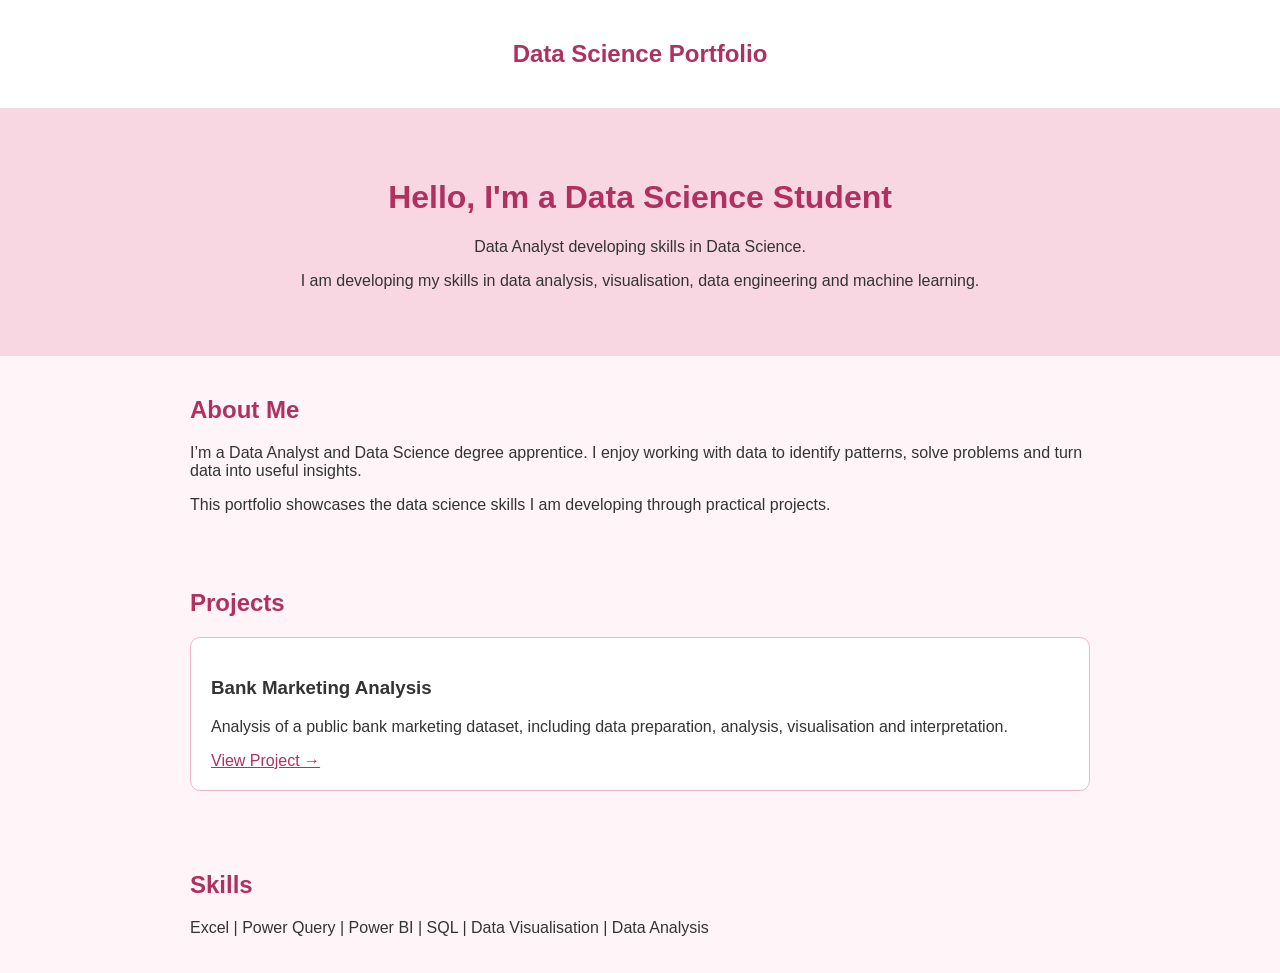
<file: index.html>
<!DOCTYPE html>
<html lang="en">

<head>
    <title>Data Science Portfolio</title>
    <link rel="stylesheet" href="style.css">
</head>

<body>

    <!-- Navigation -->
    <nav>
        <h2>Data Science Portfolio</h2>

    </nav>


    <!-- Introduction -->
    <header>
        <h1>Hello, I'm a Data Science Student</h1>

        <p>
            Data Analyst developing skills in Data Science.
        </p>

        <p>
            I am developing my skills in data analysis,
            visualisation, data engineering and machine learning.
        </p>

    </header>


    <!-- About Me -->
    <section id="about">

        <h2>About Me</h2>

        <p>
            I’m a Data Analyst and Data Science degree apprentice. I enjoy working with data to identify patterns, solve problems and turn data into useful insights.
        </p>

        <p>
            This portfolio showcases the data science skills I am developing through practical projects.
        </p>

    </section>


    <!-- Projects -->
    <section id="projects">

        <h2>Projects</h2>

        <div class="project">

            <h3>Bank Marketing Analysis</h3>

            <p>
                Analysis of a public bank marketing dataset, including data preparation, analysis, visualisation and interpretation.
            </p>

            <a href="project1.html">View Project →</a>

        </div>


    </section>


    <!-- Skills -->
    <section id="skills">

        <h2>Skills</h2>

        <p>
            Excel | Power Query | Power BI | SQL |
            Data Visualisation | Data Analysis
        </p>

    </section>

</html>
</file>
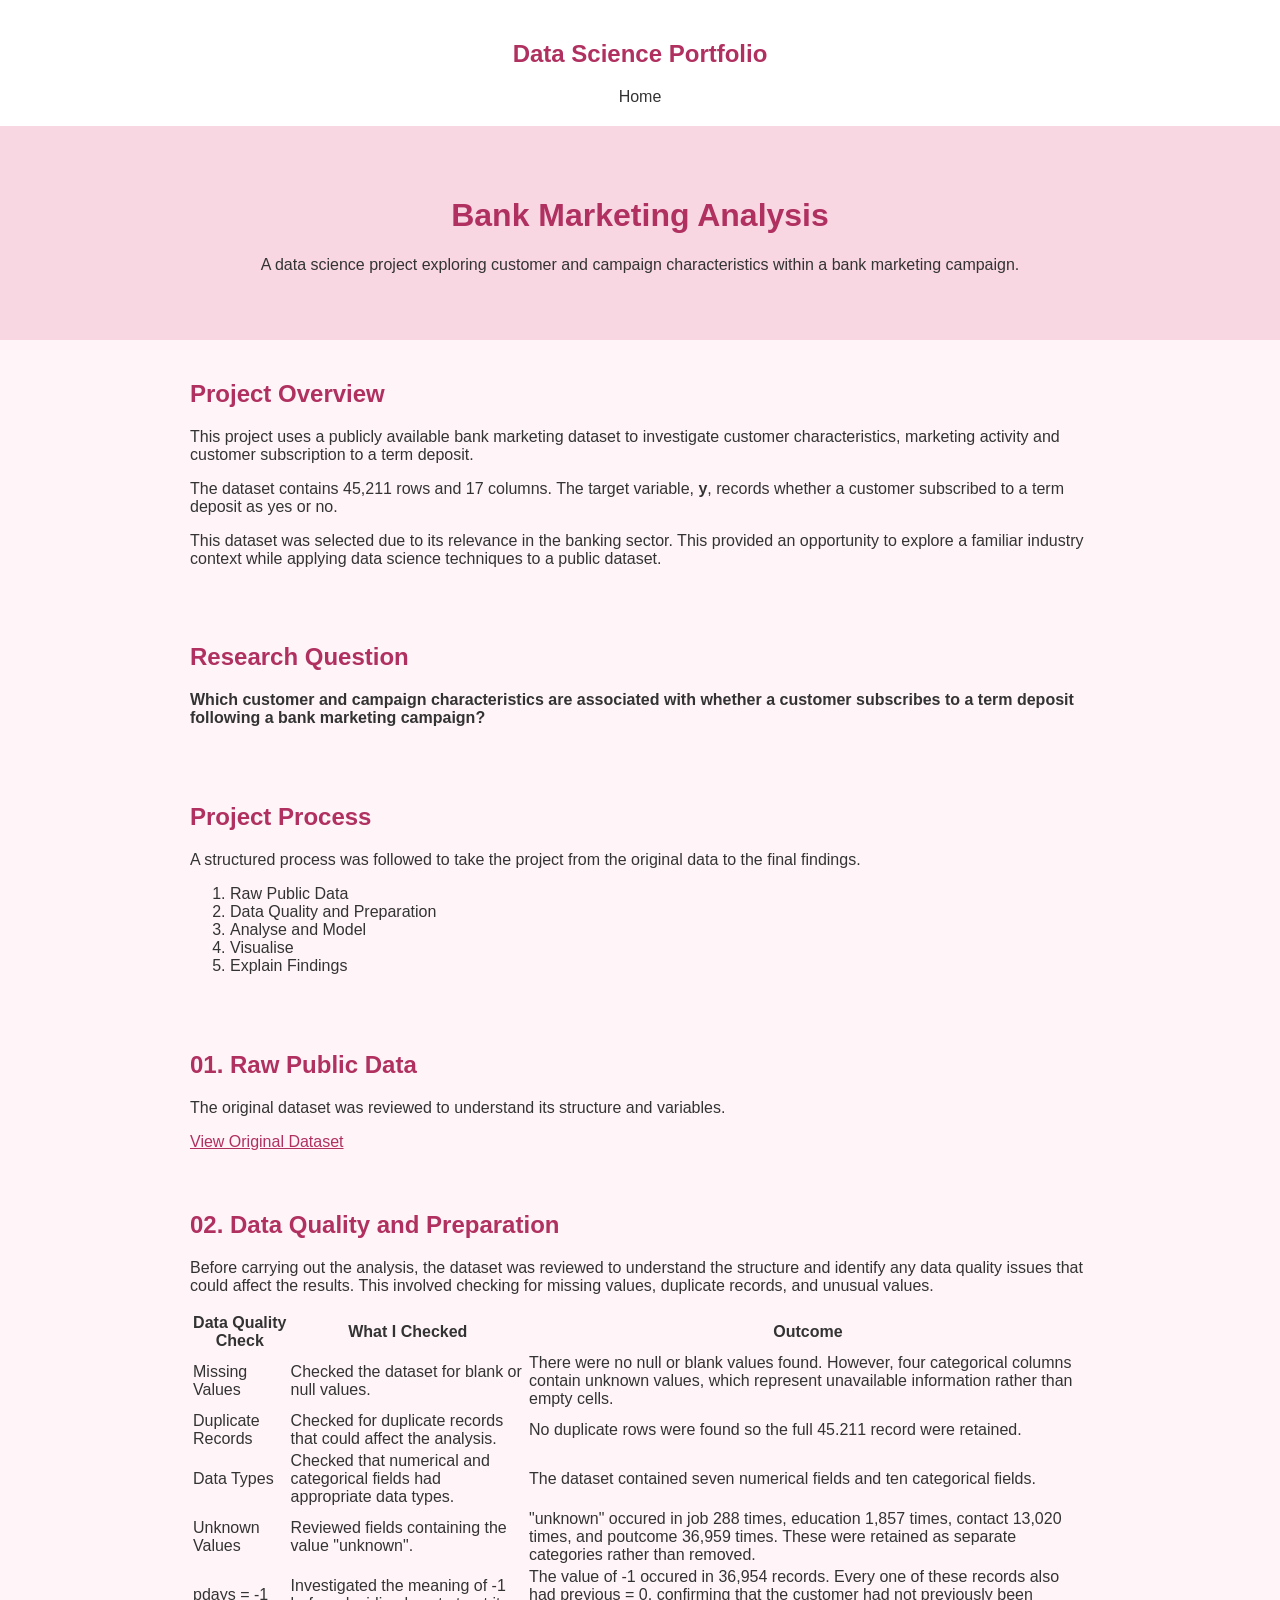
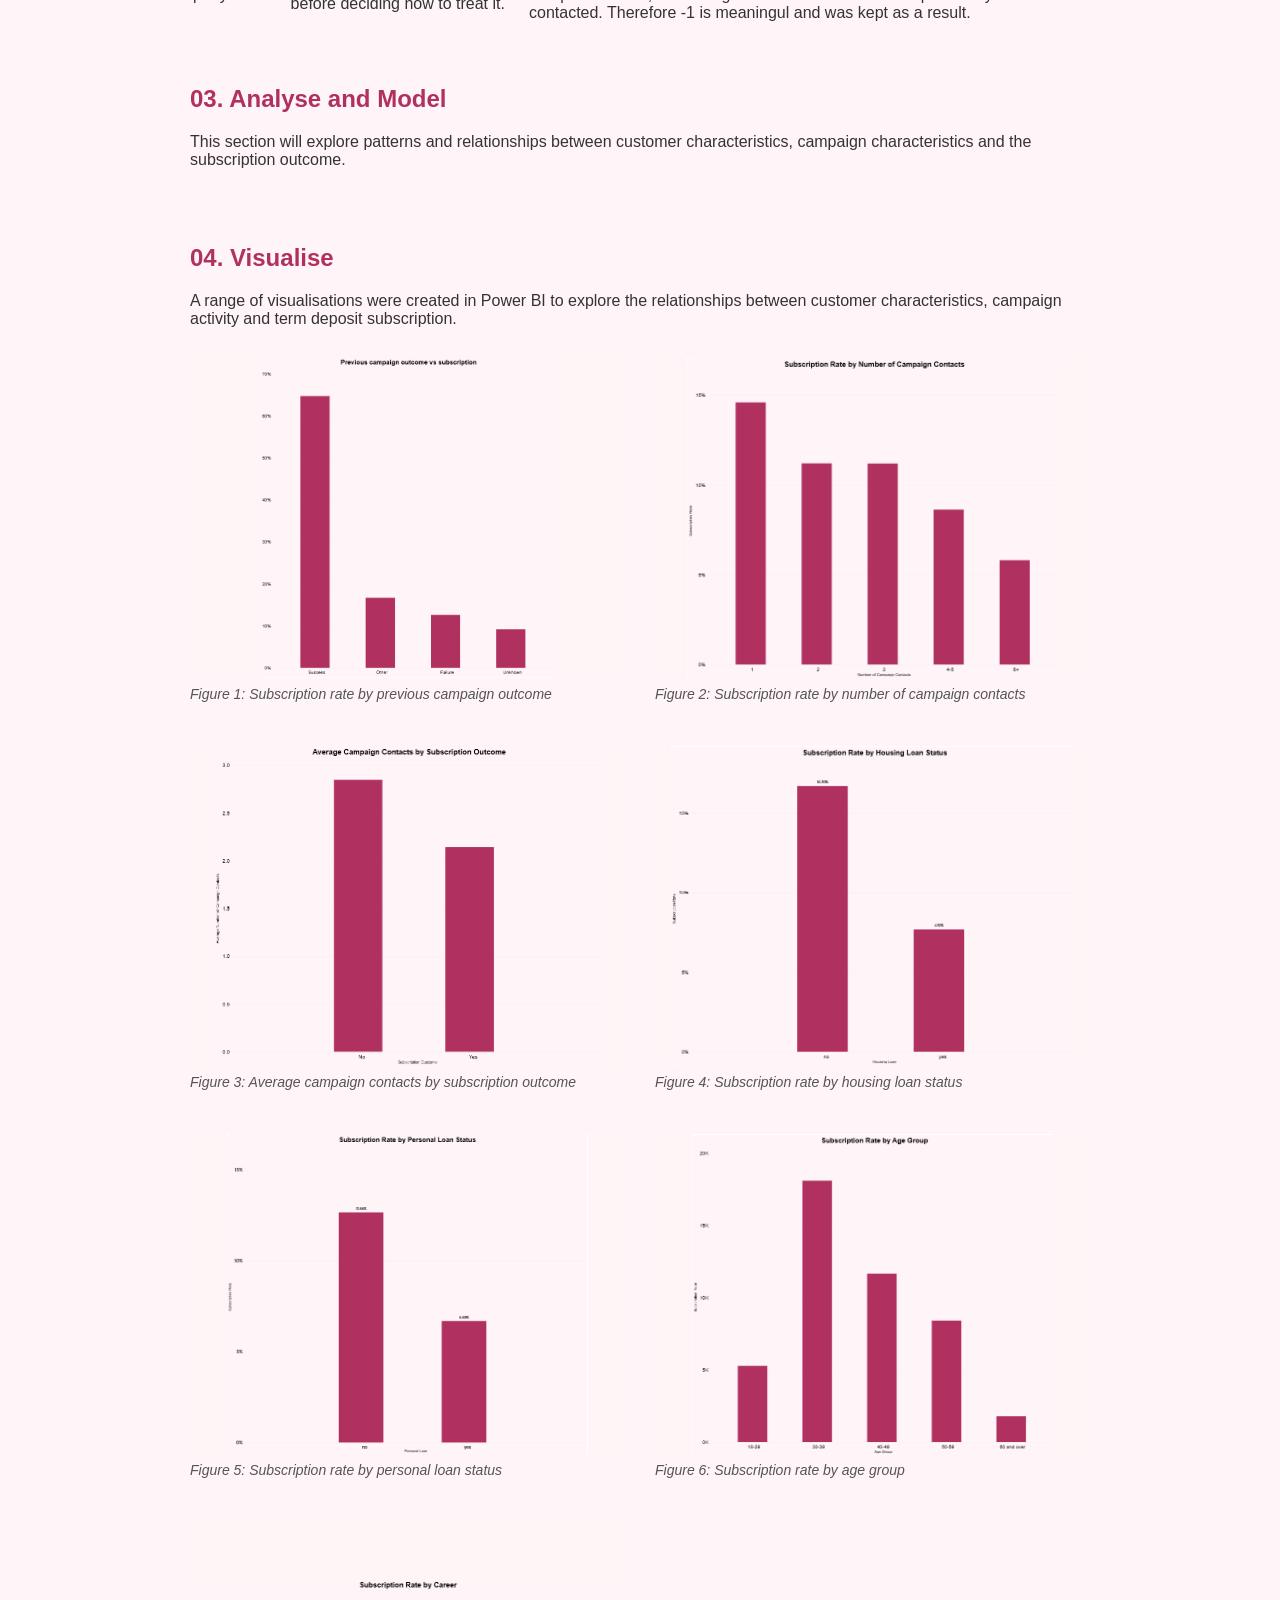
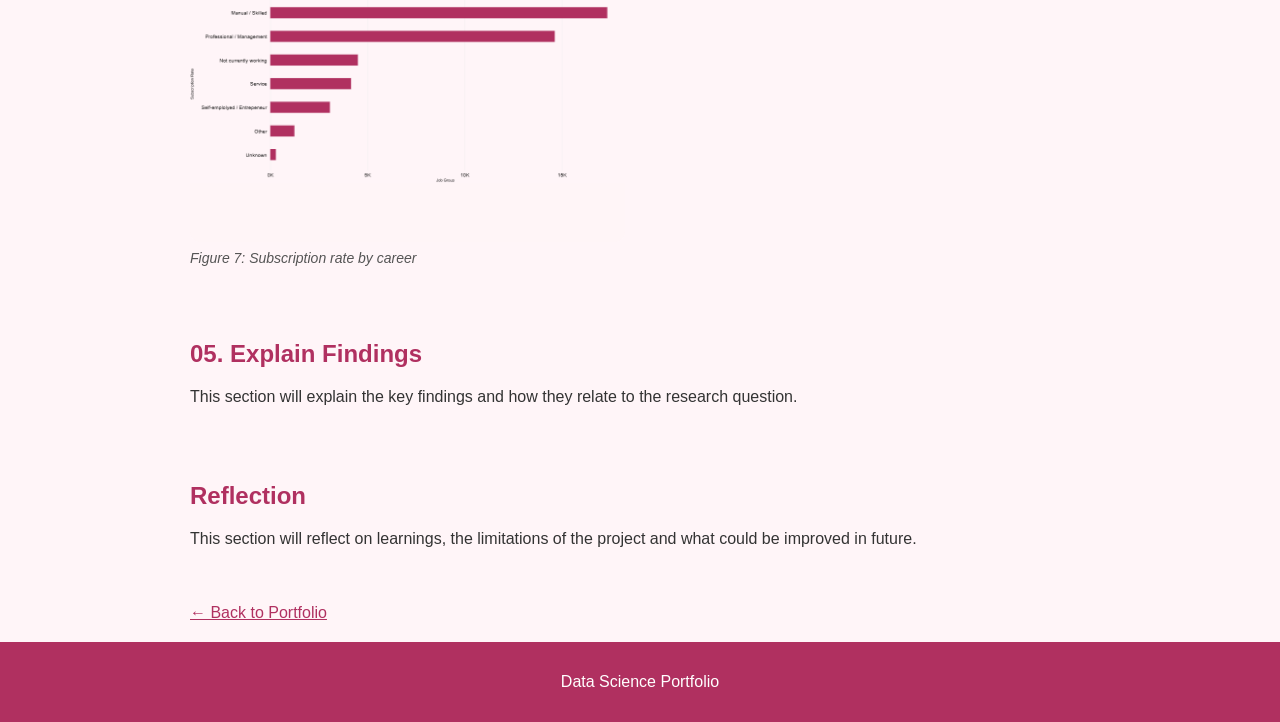
<file: project1.html>
<!DOCTYPE html>
<html lang="en">

<head>
    <meta charset="UTF-8">
    <title>Bank Marketing Analysis</title>
    <link rel="stylesheet" href="style.css">
</head>

<body>

    <!-- Navigation -->
    <nav>
        <h2>Data Science Portfolio</h2>

        <a href="index.html">Home</a>
    </nav>


    <!-- Project Introduction -->
    <header>
        <h1>Bank Marketing Analysis</h1>

        <p>
            A data science project exploring customer and campaign characteristics within a bank marketing campaign.
        </p>
    </header>


    <main>

        <!-- Project Overview -->
        <section>

            <h2>Project Overview</h2>

            <p>
                This project uses a publicly available bank marketing dataset to investigate customer characteristics, marketing activity and customer subscription to a term deposit.
            </p>

            <p>
                The dataset contains 45,211 rows and 17 columns. The target variable, <strong>y</strong>, records whether a customer subscribed to a term deposit as yes or no.
            </p>

            <p>
               This dataset was selected due to its relevance in the banking sector. This provided an opportunity to explore a familiar industry context while applying data science techniques to a public dataset.
            </p>

        </section>

         <!-- Research Question -->
        <section>

            <h2>Research Question</h2>

            <p>
                <strong>
                    Which customer and campaign characteristics are associated with whether a customer subscribes to a term deposit following a bank marketing campaign?
                </strong>
            </p>

        </section>
        
        <!-- Project Process -->
        <section>

            <h2>Project Process</h2>

            <p>
                A structured process was followed to take the project from the original data to the final findings.
            </p>

            <ol>
                <li>Raw Public Data</li>
                <li>Data Quality and Preparation</li>
                <li>Analyse and Model</li>
                <li>Visualise</li>
                <li>Explain Findings</li>
            </ol>

        </section>

        <!-- Raw Data -->
        <section>

            <h2>01. Raw Public Data</h2>

            <p>
                The original dataset was reviewed to understand its structure and variables.
            </p>

            <a href="https://archive.ics.uci.edu/dataset/222/bank+marketing">
                View Original Dataset
            </a>

        </section>

        <!-- Data Preparation -->
        <section>

            <h2>02. Data Quality and Preparation</h2>

            <p>
                Before carrying out the analysis, the dataset was reviewed to understand the structure and identify any data quality issues that could affect the results. This involved checking for missing values, duplicate records, and unusual values.
            </p>
            <table class="quality-table">
    <thead>
        <tr>
            <th>Data Quality Check</th>
            <th>What I Checked</th>
            <th>Outcome</th>
        </tr>
    </thead>

    <tbody>
        <tr>
            <td>Missing Values</td>
            <td>Checked the dataset for blank or null values.</td>
            <td>There were no null or blank values found. However, four categorical columns contain unknown values, which represent unavailable information rather than empty cells.</td>
        </tr>

        <tr>
            <td>Duplicate Records</td>
            <td>Checked for duplicate records that could affect the analysis.</td>
            <td>No duplicate rows were found so the full 45.211 record were retained.</td>
        </tr>

        <tr>
            <td>Data Types</td>
            <td>Checked that numerical and categorical fields had appropriate data types.</td>
            <td>The dataset contained seven numerical fields and ten categorical fields.</td>
        </tr>

        <tr>
            <td>Unknown Values</td>
            <td>Reviewed fields containing the value "unknown".</td>
            <td>"unknown" occured in job 288 times, education 1,857 times, contact 13,020 times, and poutcome 36,959 times. These were retained as separate categories rather than removed.</td>
        </tr>

        <tr>
            <td>pdays = -1</td>
            <td>Investigated the meaning of -1 before deciding how to treat it.</td>
            <td>The value of -1 occured in 36,954 records. Every one of these records also had previous = 0, confirming that the customer had not previously been contacted. Therefore -1 is meaningul and was kept as a result.</td>
        </tr>
    </tbody>
</table>


        </section>

        <!-- Analysis -->
        <section>

            <h2>03. Analyse and Model</h2>

            <p>
                This section will explore patterns and relationships between customer characteristics, campaign characteristics and the subscription outcome.
            </p>

        </section>

        <!-- Visualisation -->
        <section>

            <h2>04. Visualise</h2>

            <p>
                A range of visualisations were created in Power BI to explore the relationships between customer characteristics, campaign activity and term deposit subscription.
            </p>

            <div class="visual-grid">

    <div class="visual-card">
        <img src="images/previous-campaign.png"
             alt="Previous campaign outcome vs subscription">
        <p class="caption">
            Figure 1: Subscription rate by previous campaign outcome
        </p>
    </div>

    <div class="visual-card">
        <img src="images/campaign-contacts.png"
             alt="Subscription rate by number of campaign contacts">
        <p class="caption">
            Figure 2: Subscription rate by number of campaign contacts
        </p>
    </div>

    <div class="visual-card">
        <img src="images/average-contacts.png"
             alt="Average campaign contacts by subscription outcome">
        <p class="caption">
            Figure 3: Average campaign contacts by subscription outcome
        </p>
    </div>

    <div class="visual-card">
        <img src="images/housing-loan.png"
             alt="Subscription rate by housing loan status">
        <p class="caption">
            Figure 4: Subscription rate by housing loan status
        </p>
    </div>

    <div class="visual-card">
        <img src="images/personal-loan.png"
             alt="Subscription rate by personal loan status">
        <p class="caption">
            Figure 5: Subscription rate by personal loan status
        </p>
    </div>

    <div class="visual-card">
        <img src="images/age-group.png"
             alt="Subscription rate by age group">
        <p class="caption">
            Figure 6: Subscription rate by age group
        </p>
    </div>

    <div class="visual-card">
        <img src="images/career.png"
             alt="Subscription rate by career">
        <p class="caption">
            Figure 7: Subscription rate by career
        </p>
    </div>

</div>
        </section>

        <!-- Findings -->
        <section>

            <h2>05. Explain Findings</h2>

            <p>
                This section will explain the key findings and how they relate to the research question.
            </p>

        </section>

        <!-- Reflection -->
        <section>

            <h2>Reflection</h2>

            <p>
                This section will reflect on learnings, the limitations of the project and what could be improved in future.
            </p>

        </section>

        <!-- Back to Portfolio -->
        <section>

            <a href="index.html">← Back to Portfolio</a>

        </section>

    </main>


    <!-- Footer -->
    <footer>
        <p>Data Science Portfolio</p>
    </footer>

</body>

</html>
</file>
<file: style.css>
/* Whole page */
body {
    font-family: Arial, sans-serif;
    margin: 0;
    background-color: #fff5f8;
    color: #333333;
}


/* Navigation menu */
nav {
    background-color: #ffffff;
    padding: 20px;
    text-align: center;
}

nav a {
    color: #333333;
    margin: 10px;
    text-decoration: none;
}


/* Top introduction */
header {
    background-color: #f8d7e3;
    text-align: center;
    padding: 50px 20px;
}

header h1 {
    color: #b03060;
}


/* Sections */
section {
    padding: 20px;
    max-width: 900px;
    margin: auto;
}


/* Headings */
h2 {
    color: #b03060;
}


/* Project boxes */
.project {
    background-color: white;
    padding: 20px;
    margin: 20px 0;
    border: 1px solid #f0b6ca;
    border-radius: 10px;
}


/* Links */
a {
    color: #b03060;
}


/* Footer */
footer {
    background-color: #b03060;
    color: white;
    text-align: center;
    padding: 15px;
}.visual-grid {
    display: grid;
    grid-template-columns: repeat(2, 1fr);
    gap: 30px;
    margin-top: 30px;
}

.visual-card {
    display: flex;
    flex-direction: column;
}

.visual-card img {
    width: 100%;
    height: 320px;
    object-fit: contain;
    background-color: #fff5f7;
    border-radius: 10px;
}

.caption {
    font-size: 14px;
    font-style: italic;
    color: #555;
    margin-top: 8px;
}

@media (max-width: 700px) {
    .visual-grid {
        grid-template-columns: 1fr;
    }
.quality-table {
    width: 100%;
    border-collapse: collapse;
    margin-top: 20px;
    margin-bottom: 30px;
}

.quality-table th {
    background-color: #8f3d5e;
    color: white;
    padding: 12px;
    text-align: left;
}

.quality-table td {
    padding: 12px;
    border: 1px solid #e6cbd5;
}

.quality-table tr:nth-child(even) {
    background-color: #fff5f7;
}
</file>
